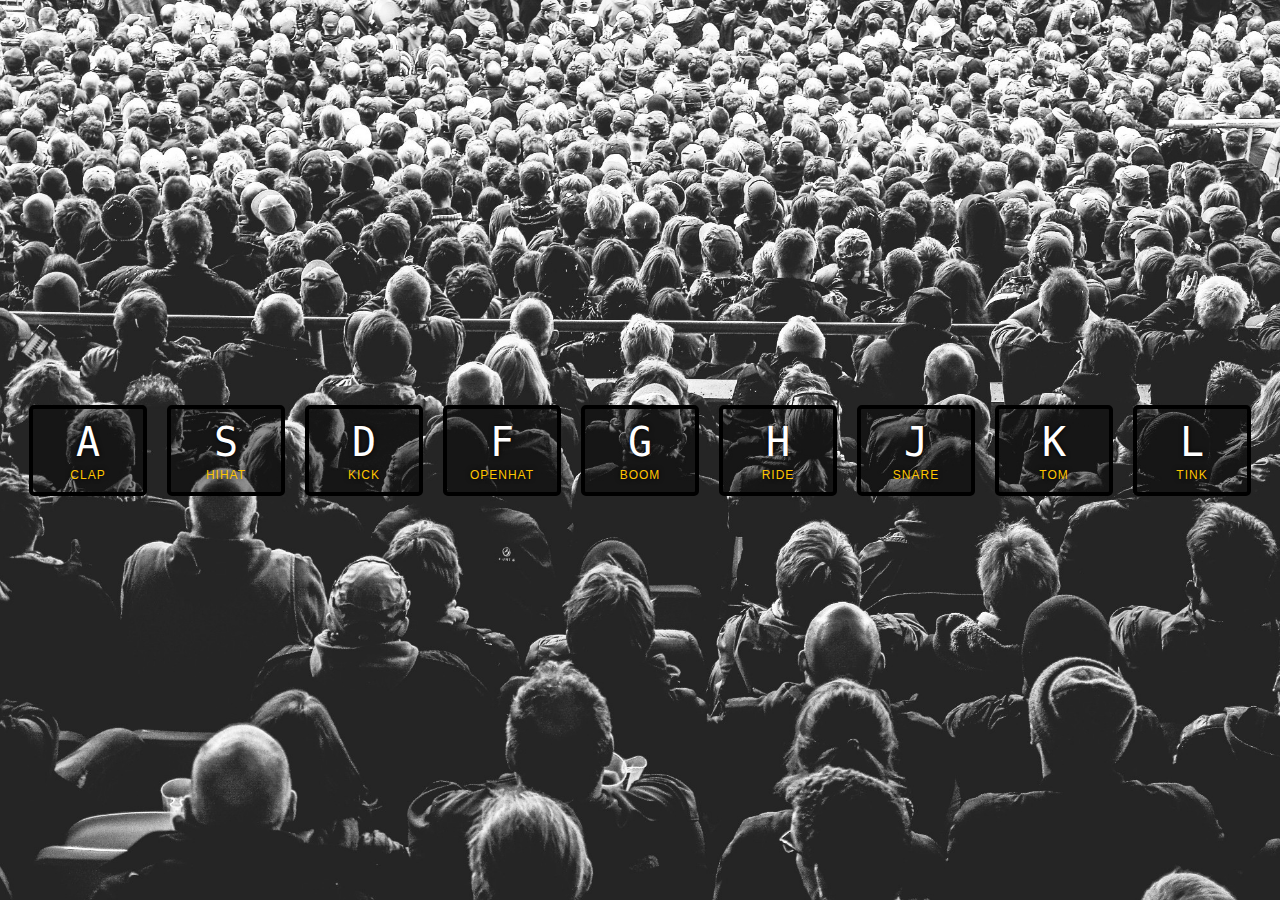
<file: 01_javascript_drum_kit/index.html>
<!DOCTYPE html>
<html lang="en">
<head>
  <meta charset="UTF-8">
  <title>JS Drum Kit</title>
  <link rel="stylesheet" href="style.css">
  <link rel="icon" href="https://fav.farm/🔥" />
</head>
<body>


  <div class="keys">
    <div data-key="65" class="key">
      <kbd>A</kbd>
      <span class="sound">clap</span>
    </div>
    <div data-key="83" class="key">
      <kbd>S</kbd>
      <span class="sound">hihat</span>
    </div>
    <div data-key="68" class="key">
      <kbd>D</kbd>
      <span class="sound">kick</span>
    </div>
    <div data-key="70" class="key">
      <kbd>F</kbd>
      <span class="sound">openhat</span>
    </div>
    <div data-key="71" class="key">
      <kbd>G</kbd>
      <span class="sound">boom</span>
    </div>
    <div data-key="72" class="key">
      <kbd>H</kbd>
      <span class="sound">ride</span>
    </div>
    <div data-key="74" class="key">
      <kbd>J</kbd>
      <span class="sound">snare</span>
    </div>
    <div data-key="75" class="key">
      <kbd>K</kbd>
      <span class="sound">tom</span>
    </div>
    <div data-key="76" class="key">
      <kbd>L</kbd>
      <span class="sound">tink</span>
    </div>
  </div>

  <audio data-key="65" src="sounds/clap.wav"></audio>
  <audio data-key="83" src="sounds/hihat.wav"></audio>
  <audio data-key="68" src="sounds/kick.wav"></audio>
  <audio data-key="70" src="sounds/openhat.wav"></audio>
  <audio data-key="71" src="sounds/boom.wav"></audio>
  <audio data-key="72" src="sounds/ride.wav"></audio>
  <audio data-key="74" src="sounds/snare.wav"></audio>
  <audio data-key="75" src="sounds/tom.wav"></audio>
  <audio data-key="76" src="sounds/tink.wav"></audio>

<script>

function playSound(e){
    const audio = document.querySelector(`audio[data-key="${e.keyCode}"]`);
    const key = document.querySelector(`.key[data-key="${e.keyCode}"]`);
    if(!audio) return;
    audio.currentTime = 0;
    audio.play();
    key.classList.add('playing');
}
function removeTransition(e){
    if(e.propertyName !== 'transform') return;
    this.classList.remove('playing');
}
const keys = document.querySelectorAll('.key');
keys.forEach(key=>key.addEventListener('transitionend',removeTransition));
window.addEventListener('keydown',playSound);
</script>


</body>
</html>
</file>
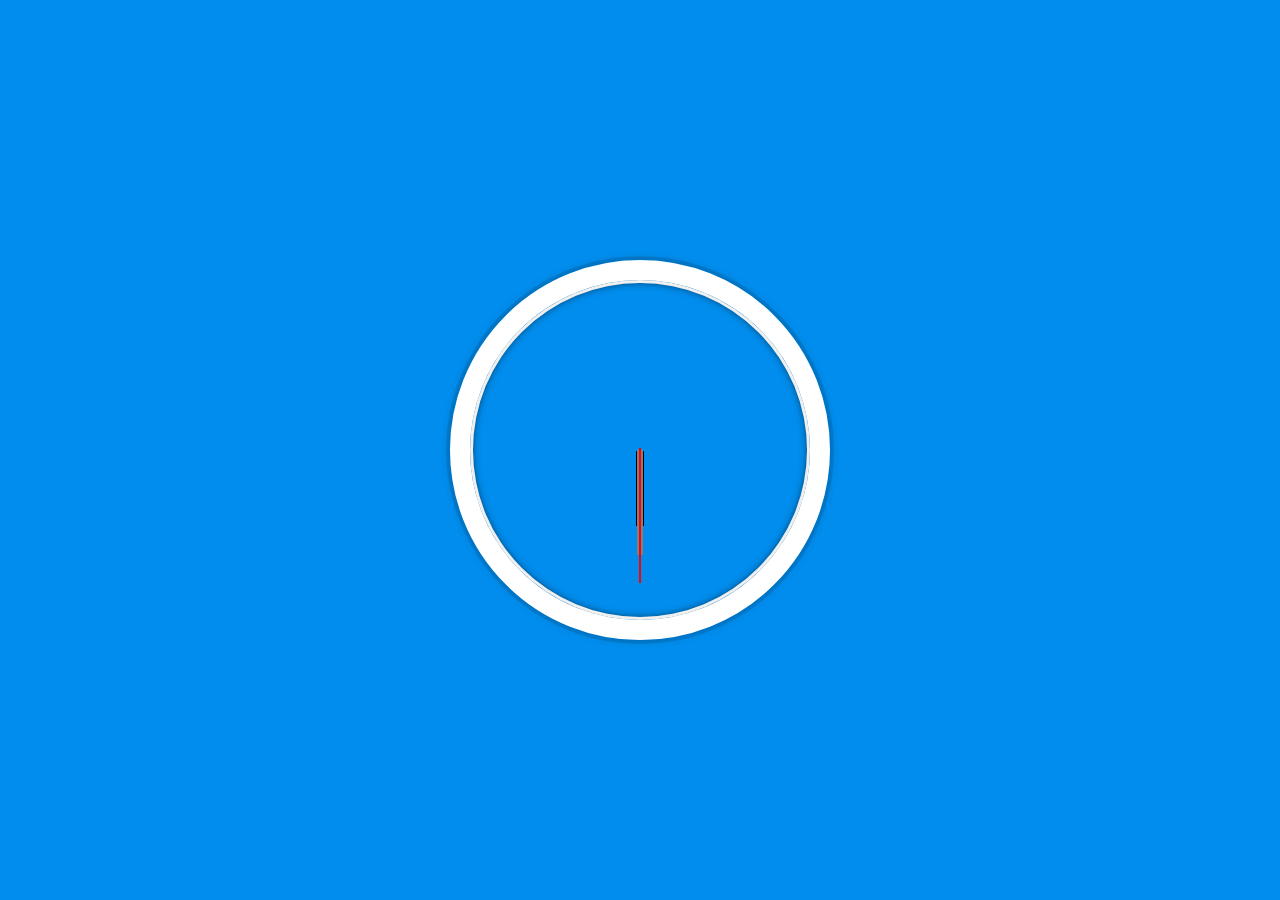
<file: 02_js_and_css_clock/index.html>
<!DOCTYPE html>
<html lang="en">
<head>
  <meta charset="UTF-8">
  <title>JS + CSS Clock</title>
  <link rel="icon" href="https://fav.farm/🔥" />
</head>
<body>


    <div class="clock">
      <div class="clock-face">
        <div class="hand hour-hand"></div>
        <div class="hand min-hand"></div>
        <div class="hand second-hand"></div>
      </div>
    </div>


  <style>
    html {
      background: #018DED url(https://unsplash.it/1500/1000?image=881&blur=5);
      background-size: cover;
      font-family: 'helvetica neue';
      text-align: center;
      font-size: 10px;
    }

    body {
      margin: 0;
      font-size: 2rem;
      display: flex;
      flex: 1;
      min-height: 100vh;
      align-items: center;
    }

    .clock {
      width: 30rem;
      height: 30rem;
      border: 20px solid white;
      border-radius: 50%;
      margin: 50px auto;
      position: relative;
      padding: 2rem;
      box-shadow:
        0 0 0 4px rgba(0,0,0,0.1),
        inset 0 0 0 3px #EFEFEF,
        inset 0 0 10px black,
        0 0 10px rgba(0,0,0,0.2);
    }

    .clock-face {
      position: relative;
      width: 100%;
      height: 100%;
      transform: translateY(-3px); /* account for the height of the clock hands */
    }

    .hand {
  position: absolute;
  top: 50%;
  left: 50%;
  transform-origin: 0% 50%; /* Pivot point at one end */
  transform: rotate(90deg); /* Initial position pointing to the 12 o'clock */
  transition-timing-function: cubic-bezier(0.175, 0.885, 0.32, 1.275);
  transition: all 0.05s; /* Smooth movement */
}

.hour-hand {
  width: 25%; /* Shorter hand */
  height: 8px; /* Thicker for visibility */
  background: black;
}

.min-hand {
  width: 35%; /* Medium hand */
  height: 6px; /* Medium thickness */
  background: gray;
}

.second-hand {
  width: 45%; /* Longest hand */
  height: 2px; /* Thinnest for precision */
  background: red;
}


  </style>

  <script>
    const secondHand = document.querySelector('.second-hand');
    const minuteHand = document.querySelector('.minute-hand');
    const hourHand = document.querySelector('.hour-hand');
    function setDate() {
      const now = new Date();
      const timeString = now.toLocaleTimeString("en-US", { hour12: false }); // "HH:MM:SS"

      // Split the string to get hours, minutes, and seconds
      const [hours, minutes, seconds] = timeString.split(":").map(Number);

      // Calculate rotation degrees
      const secondsDegrees = seconds * 6 + 90; // Each second is 6 degrees
      const minutesDegrees = (minutes * 6) + (seconds / 10) + 90; // Each minute is 6 degrees
      const hoursDegrees = (hours % 12) * 30 + (minutes / 2) + 90; // Each hour is 30 degrees

      // Apply rotation to the hands
      secondHand.style.transform = `rotate(${secondsDegrees}deg)`;
      minuteHand.style.transform = `rotate(${minutesDegrees}deg)`;
      hourHand.style.transform = `rotate(${hoursDegrees}deg)`;
  }

    setInterval(setDate,1000);
  </script>
</body>
</html>
</file>
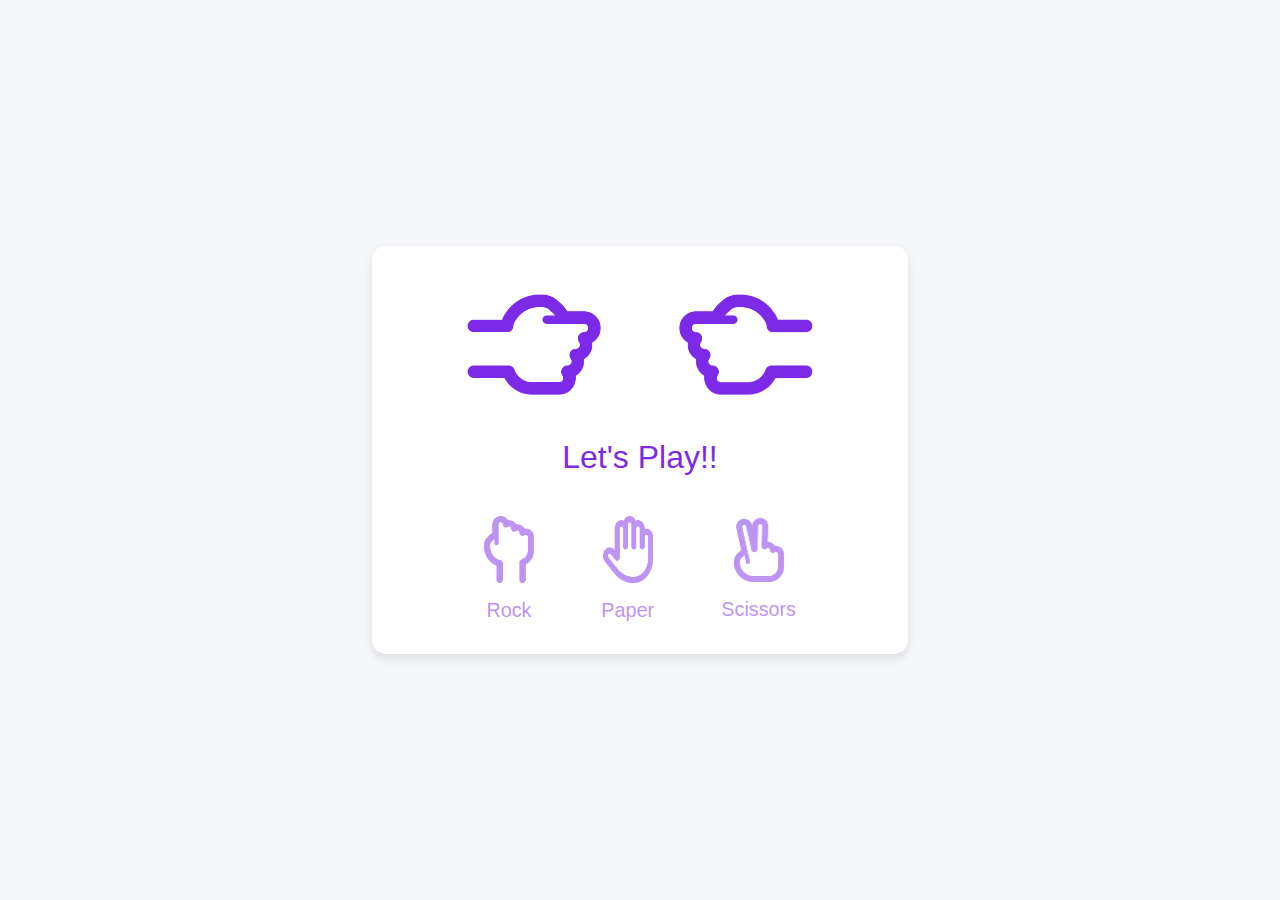
<file: 04_rock_paper_scissors/index.html>
<!DOCTYPE html>
<html lang="en">
<head>
    <meta charset="UTF-8">
    <meta name="viewport" content="width=device-width, initial-scale=1.0">
    <title>Rock Paper Scissors</title>
    <link rel="stylesheet" href="style.css"></link>
</head>
<body>
    <section class="container">
        <div class="result_field">
            <div class="result_images">
                <span class="user_result">
                    <img src="images/images/rock.png" alt="">
                </span>
                <span class="cpu_result">
                    <img src="images/images/rock.png" alt="">
                </span>
            </div>
            <div class="result">Let's Play!!</div>
        </div>
        <div class="option_images">
            <span class="option_image">
                <img src="images/images/rock.png" alt="">
                <p>Rock</p>
            </span>
            <span class="option_image">
                <img src="images/images/paper.png" alt="">
                <p>Paper</p>
            </span>
            <span class="option_image">
                <img src="images/images/scissors.png" alt="">
                <p>Scissors</p>
            </span>
        </div>
    </section>
    <script src="script.js" defer></script>
</body>
</html>
</file>
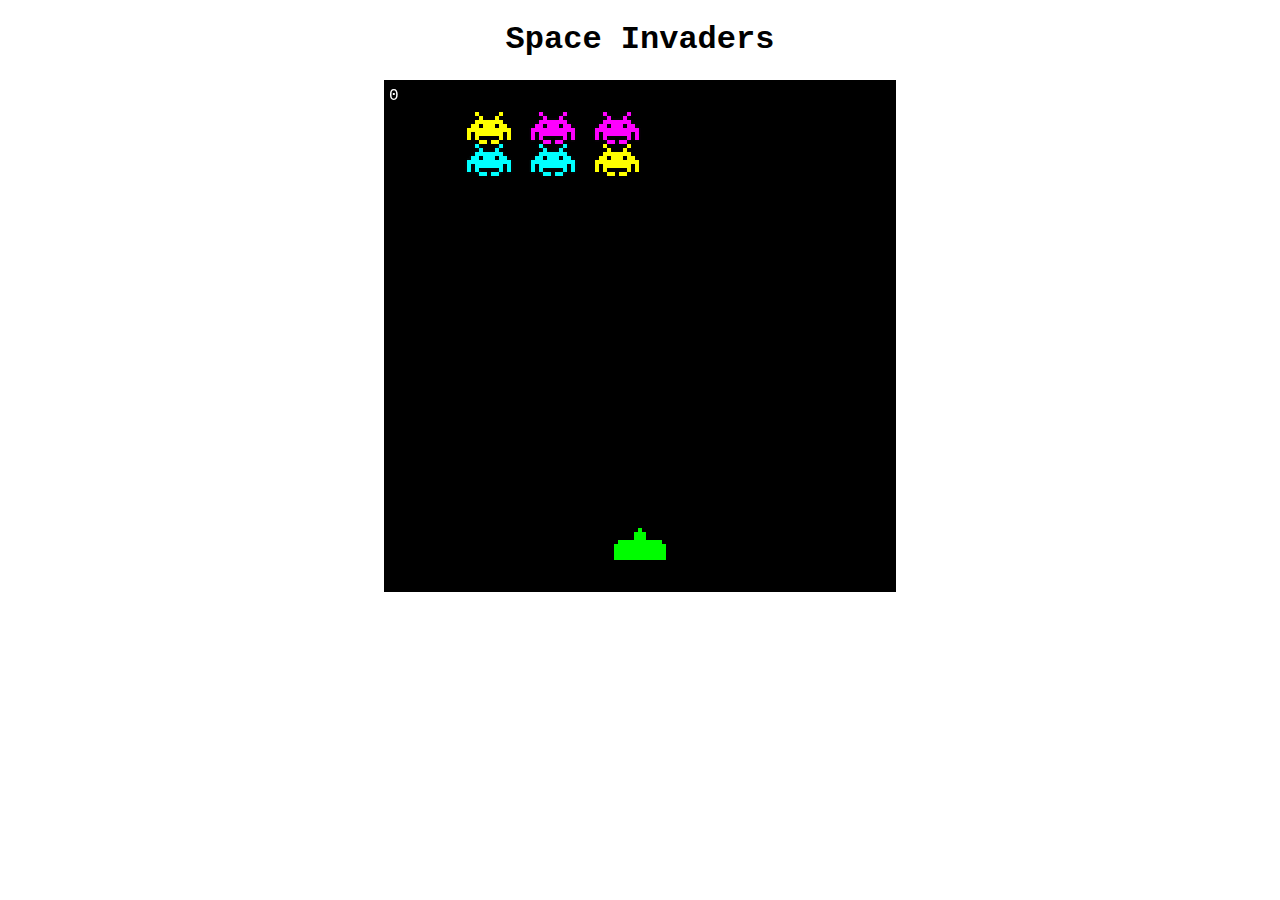
<file: 05_space_invaders_game/index.html>
<!DOCTYPE html>
<html lang="en">
<head>
    <meta charset="UTF-8">
    <meta name="viewport" content="width=device-width, initial-scale=1.0">
    <title>Space Invaders</title>
    <link rel="stylesheet" href="style.css"/>
    <script src = "script.js"></script>
</head>
<body>
    <h1>Space Invaders</h1>
    <canvas id="board"></canvas>
</body>
</html>
</file>
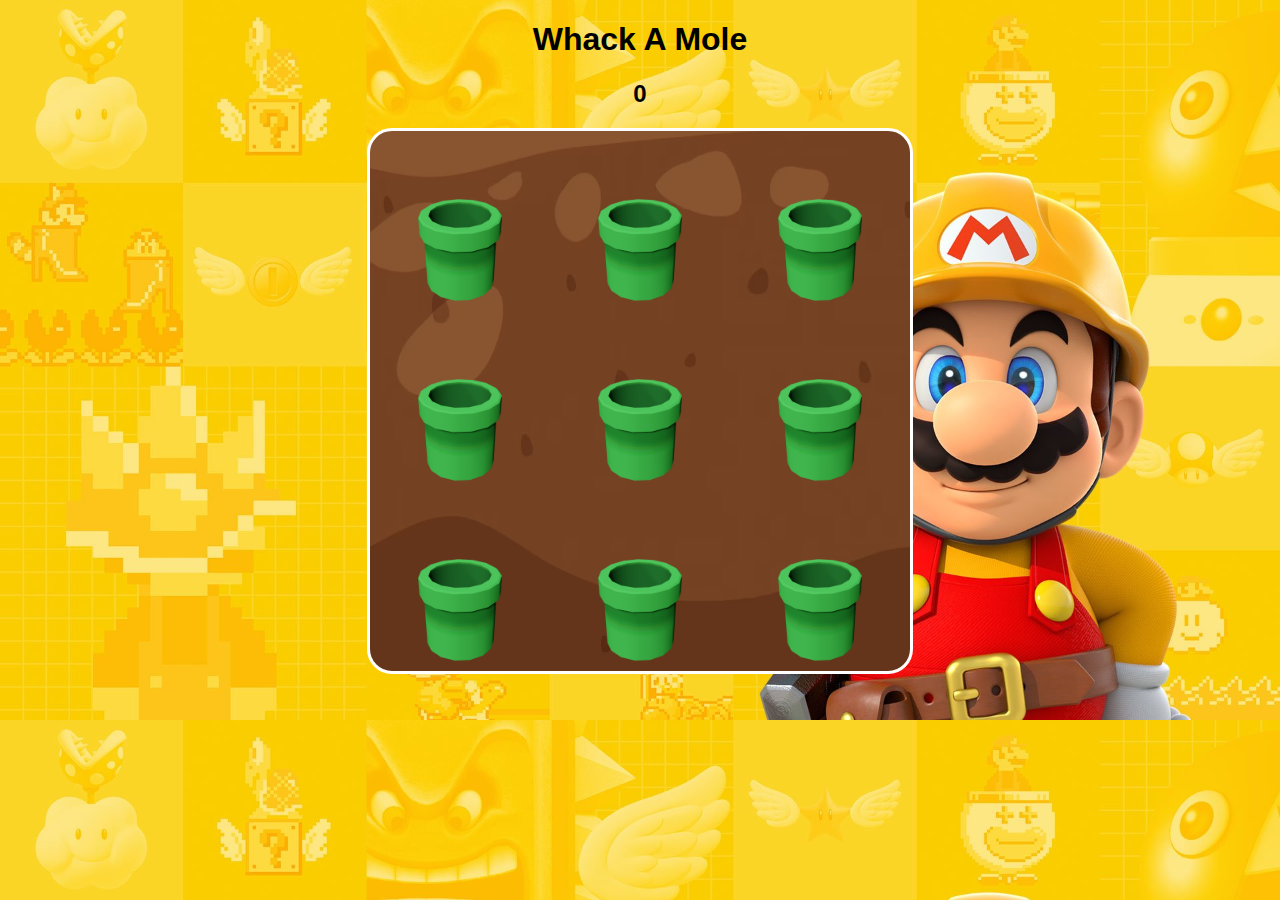
<file: 06_whack_a_mole/index.html>
<!DOCTYPE html>
<html lang="en">
<head>
    <meta charset="UTF-8">
    <meta name="viewport" content="width=device-width, initial-scale=1.0">
    <title>Whack A Mole</title>
    <link rel="stylesheet" href="style.css"/>
    <script src = "script.js"></script>
</head>
<body>
    <h1>Whack A Mole</h1>
    <h2 id = "score">0</h2>
    <div id="board"></div>
</body>
</html>
</file>
<file: 01_javascript_drum_kit/style.css>
html {
    font-size: 10px;
    background: url('./background.jpg') bottom center;
    background-size: cover;
  }
  
  body,html {
    margin: 0;
    padding: 0;
    font-family: sans-serif;
  }
  
  .keys {
    display: flex;
    flex: 1;
    min-height: 100vh;
    align-items: center;
    justify-content: center;
  }
  
  .key {
    border: .4rem solid black;
    border-radius: .5rem;
    margin: 1rem;
    font-size: 1.5rem;
    padding: 1rem .5rem;
    transition: all .9s ease ;
    width: 10rem;
    text-align: center;
    color: white;
    background: rgba(0,0,0,0.4);
    text-shadow: 0 0 .5rem black;
  }
  
  .playing {
    transform: scale(1.1);
    /* transition: all .9s ease; */
    /* transition-duration: ; */
    border-color: #ffc600;
    box-shadow: 0 0 1rem #ffc600;
  }
  
  kbd {
    display: block;
    font-size: 4rem;
  }
  
  .sound {
    font-size: 1.2rem;
    text-transform: uppercase;
    letter-spacing: .1rem;
    color: #ffc600;
  }
</file>
<file: 04_rock_paper_scissors/style.css>
*{
    padding:0;
    margin:0;
    box-sizing:border-box;
    font-family:"Poppins",sans-serif;
}
.result_images img{
    width: 100px;
}
body{
    height:100vh;
    display: flex;
    align-items: center;
    justify-content: center;
    background:#f6f7fb;
}
.container{
    padding: 2rem 7rem;
    border-radius: 14px;
    background: #fff;
    box-shadow: 0 5px 10px rgba(0, 0, 0, 0.1);
}
.result_images{
    display: flex;
    column-gap: 7rem;
}
.user_result img{
    transform:rotate(90deg);
}
.cpu_result img{
    transform:rotate(-90deg) rotateY(180deg);
}
.option_images img{
    width:50px;
}
.result{
    font-size:2rem;
    margin-top:1.5rem;
    color: #7d2ae8;
    text-align:center;
}
.option_images{
    display:flex;
    align-items: center;
    margin-top: 2.5rem;
    justify-content: space-between;
}
.option_image{
    display:flex;
    flex-direction:column;
    align-items: center;
    cursor:pointer;
    opacity: 0.5;
    transition: opacity 0.3s ease;
}
.option_image p{
    color: #7d2ae8;
    font-size: 1.235rem;
    margin-top: 1rem;
    pointer-events: none;
}
.option_image:hover{
    opacity:1;
}
.option_image img{
    pointer-events: none;
}
.option_image.active{
    opacity:1;
}
.container.start .user_result{
    transform-origin: left;
    animation : userShake 0.7s ease infinite;
}
@keyframes userShake {
    50%{
        transform:rotate(10deg);
    }
}
.container.start .cpu_result{
    transform-origin: right;
    animation : cpuShake 0.7s ease infinite;
}
@keyframes cpuShake {
    50%{
        transform:rotate(-10deg);
    }
}
.container.start .option_images{
    pointer-events: none;
}
</file>
<file: 05_space_invaders_game/style.css>
@font-face {
    font-family: 'ArcadeClassic';
    src: url('./fonts/ARCADECLASSIC.TTF') format('truetype');
}
body{
    font-family:'Courier New', Courier, monospace;
    text-align: center;
}
#board{
    background-color: #000;
}
</file>
<file: 06_whack_a_mole/style.css>
body{
    font-family: Arial, Helvetica, sans-serif;
    text-align: center;
    background-image : url(./mario-bg.jpg);
    background-size: cover;
}

#board{
    /* background-color: green; */
    height: 540px;
    width : 540px;
    margin : 0 auto;
    display: flex;
    flex-wrap: wrap;
    background: url("./soil.png");
    border : 3px solid white;
    border-radius: 25px;
}

#board div{
    height : 180px;
    width: 180px;
    background-image : url("./pipe.png");
    background-size: cover;
}
#board div img{
    height : 100px;
    width : 100px;
    user-select: none;
    -moz-user-select: none;
    -webkit-user-drag: none;
    -webkit-user-select: none;
    -ms-user-select: none;
}
/* #board div:hover {
    cursor: url("./cursor.cur"), auto;
} */
</file>
